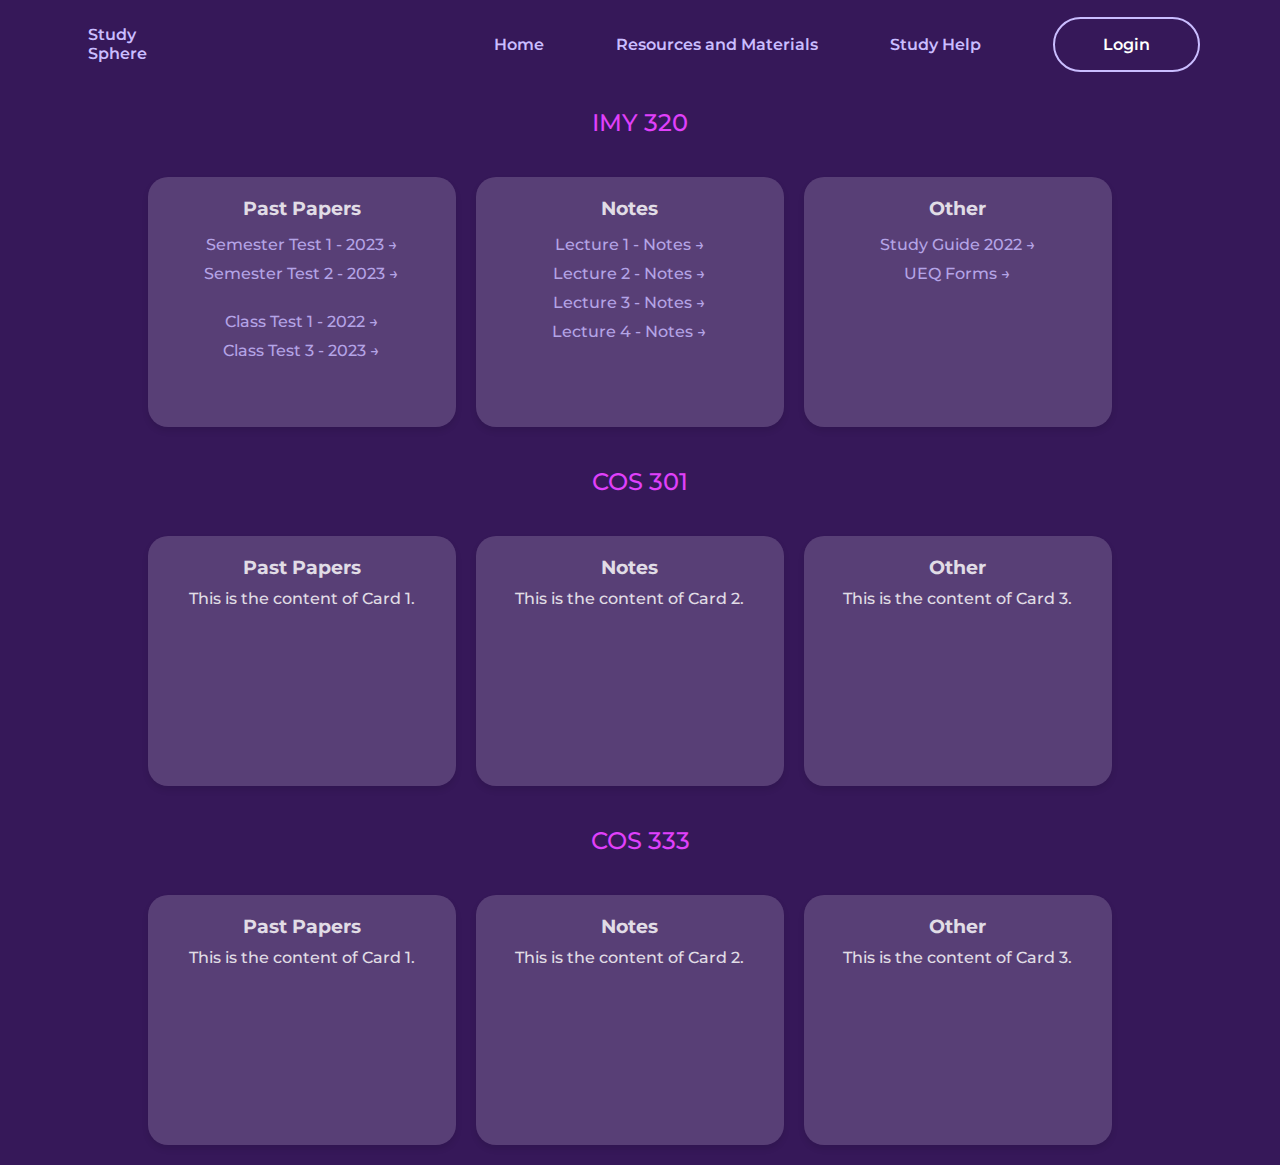
<file: html/resources.html>
<!DOCTYPE html>
<html lang="en">
<head>
    <meta charset="UTF-8">
    <meta name="viewport" content="width=device-width, initial-scale=1.0">
    <title>Student Resources</title>
  
    <link rel="stylesheet" href="../css/styles-resources.css"> 
    <link rel="stylesheet" href="../css/styles.css"> 
</head>
<body>
        <nav class="nav container">
           <a href="#" class="logo">
               <i class="ri-school-line"></i> Study Sphere
           </a>

           <div class="nav_bar" id="nav-menu">
              <ul class="nav_content_list">
                 <li class="nav_item">
                    <a href="./home.html" class="nav_button_normal">Home</a>
                 </li>

                 <li class="nav_item">
                    <a href="./resources.html" class="nav_button_normal">Resources and Materials</a>
                 </li>

                 <li class="nav_item">
                    <a href="./studyhelp.html" class="nav_button_normal">Study Help</a>
                 </li>
              </ul>

              <a href="#" class="nav_button">Login</a>
        
           </div>

        </nav>


     <div class="resources_container">

        <!--Module 1-->
        <div class="module_container">
     <div class="module-heading">
       IMY 320
    </div>
    <div class="card-container clearfix">
        <div class="card">
            <div class="card_titles">
            <h3>Past Papers</h3>
                <div class="doc_list">
               <a class = "file_list" href="../resources/LecturerInstructions.pdf" target="_blank">Semester Test 1 - 2023 &#x2192;</a>
               <a class = "file_list" href="../resources/LecturerInstructions.pdf" target="_blank">Semester Test 2 - 2023 &#x2192;</a>
               <br>
               <a class = "file_list" href="../resources/LecturerInstructions.pdf" target="_blank">Class Test 1 - 2022 &#x2192;</a>
               <a class = "file_list" href="../resources/LecturerInstructions.pdf" target="_blank">Class Test 3 - 2023 &#x2192;</a>
            </div>
       
           
        </div>
        </div>
        <div class="card">
            <div class="card_titles">
            <h3>Notes</h3>
            <a  class = "file_list" href="../resources/LecturerInstructions.pdf" target="_blank">Lecture 1 - Notes &#x2192;</a>
            <a class = "file_list" href="../resources/LecturerInstructions.pdf" target="_blank">Lecture 2 - Notes &#x2192;</a>
               <a class = "file_list" href="../resources/LecturerInstructions.pdf" target="_blank">Lecture 3 - Notes &#x2192;</a>
               <a class = "file_list" href="../resources/LecturerInstructions.pdf" target="_blank">Lecture 4 - Notes &#x2192;</a>
            </div>
        </div>
        <div class="card">
            <div class="card_titles">
            <h3>Other</h3>
            <a class = "file_list" href="../resources/LecturerInstructions.pdf" target="_blank">Study Guide 2022 &#x2192;</a>
            <a class = "file_list" href="../resources/LecturerInstructions.pdf" target="_blank">UEQ Forms &#x2192;</a>
            </div>
        </div>
    </div>
</div>

      <!--Module 2-->
      <div class="module_container">
    <div class="module-heading">
       COS 301
    </div>
    <div class="card-container clearfix">
        <div class="card">
            <div class="card_titles">
            <h3>Past Papers</h3>
            <p>This is the content of Card 1.</p>
            </div>
        </div>
        <div class="card">
            <div class="card_titles">
            <h3>Notes</h3>
            <p>This is the content of Card 2.</p>
            </div>
        </div>
        <div class="card">
            <div class="card_titles">
            <h3>Other</h3>
            <p>This is the content of Card 3.</p>
            </div>
        </div>
    </div>
</div>

     <!--Module 3-->
     <div class="module_container">
     <div class="module-heading">
        COS 333
    </div>
    <div class="card-container clearfix">
        <div class="card">
            <div class="card_titles">
            <h3>Past Papers</h3>
            <p>This is the content of Card 1.</p>
            </div>
        </div>
        <div class="card">
            <div class="card_titles">
            <h3>Notes</h3>
            <p>This is the content of Card 2.</p>
            </div>
        </div>
        <div class="card">
            <div class="card_titles">
            <h3>Other</h3>
            <p>This is the content of Card 3.</p>
            </div>
        </div>
    </div>

</div>

</div>
</body>
</html>
</file>
<file: css/styles-resources.css>
/*=============== GOOGLE FONTS ===============*/
@import url("https://fonts.googleapis.com/css2?family=Montserrat:wght@400;500;600;700&display=swap");

/*=============== VARIABLES CSS ===============*/
:root {
  --header-height: 3.5rem;

  /*========== Colors ==========*/
  /*Color mode HSL(hue, saturation, lightness)*/
  --first-color: hsl(268, 58%, 48%);
  --first-color-alt: rgba(92, 61, 127, 0.85);
  --second-color: hsl(335, 88%, 56%);
  --second-color-alt: hsl(328, 78%, 38%);
  --title-color: hsl(0, 0%, 100%);
  --text-color: hsl(252, 100%, 87%);
  --body-color: hsl(268, 58%, 22%);

  /*========== Font and typography ==========*/
  /*.5rem = 8px | 1rem = 16px ...*/
  --body-font: "Montserrat", sans-serif;
  --biggest-font-size: 2rem;
  --normal-font-size: .938rem;
  --small-font-size: .813rem;

  /*========== Font weight ==========*/
  --font-medium: 500;
  --font-semi-bold: 600;
  --font-bold: 700;

  /*========== z index ==========*/
  --z-tooltip: 10;
  --z-fixed: 100;
}

/*========== Responsive typography ==========*/
@media screen and (min-width: 1152px) {
  :root {
    --biggest-font-size: 4rem;
    --h3-font-size: 1.125rem;
    --normal-font-size: 1rem;
    --small-font-size: .875rem;
  }
}

/*=============== BASE ===============*/
* {
  box-sizing: border-box;
  padding: 0;
  margin: 0;
}

body {
  font-family: var(--body-font);
  font-size: var(--normal-font-size);
  font-weight: var(--font-medium);
  background-color: var(--body-color);
  color: var(--text-color);
}

ul {
  list-style: none;
}

a {
  text-decoration: none;
}

img {
  display: block;
  max-width: 100%;
  height: auto;
}

/*=============== REUSABLE CSS CLASSES ===============*/
.container {
  max-width: 1120px;
  margin-inline: 1.5rem;
}

.main {
  overflow: hidden; /* For animation */
}

/*=============== HEADER & NAV ===============*/
.header {
  position: fixed;
  width: 100%;
  top: 0;
  left: 0;
  background-color: var(--body-color);
  z-index: 100;
}

.nav {
  height: var(--header-height);
  display: flex;
  justify-content: space-between;
  align-items: center;
  animation: slideIn 0.5s ease forwards;
}


.logo {
  color: var(--text-color);
  column-gap: .5rem;
  font-weight: var(--font-semi-bold);
}

.logo i {
  font-size: 1.25rem;
  font-weight: initial;
}


/* Navigation for mobile devices */
@media screen and (max-width: 1023px) {
  .nav_bar {
    position: fixed;
    top: 0;
    right: -100%;
    background-color: var(--body-color);
    width: 80%;
    height: 100%;
    box-shadow: 0 0 16px hsla(268, 58%, 4%, .2);
    padding: 6rem 3rem;
    display: flex;
    flex-direction: column;
    row-gap: 2.5rem;
    transition: right .4s;
  }
}

.nav_item:hover{
  transform: scale(1.1);
}

.nav_content_list {
  display: flex;
  flex-direction: column;
  row-gap: 2.5rem;
}

.nav_button {
  color: var(--text-color);
  font-weight: var(--font-semi-bold);
 
}

.nav_button:hover {
  color: var(--title-color);
  transform: scale(1.1);
}

.nav_button {
  display: inline-block;
  width: max-content;
  background-color: var(--body-color);
  border: 2px solid var(--text-color);
  padding: 1rem 3rem;
  border-radius: 4rem;
  color: var(--title-color);
  font-weight: var(--font-semi-bold);
  z-index: 2;
}

.logo, 
.nav_toggle, 
.nav_close {
  display: flex;
  align-items: center;
  justify-content: center;
}

.nav_close {
  position: absolute;
  top: .75rem;
  right: 1.5rem;
}

.nav_toggle, 
.nav_close {
  border-radius: 50%;
  font-size: 1.25rem;
  background-color: var(--first-color-alt);
  width: 2rem;
  height: 2rem;
  cursor: pointer;
}

/* Show menu */
.show-menu {
  right: 0;
}

/*=============== HOME ===============*/
.home {
  position: relative;
  height: 100vh;
}

.home_container {
  padding-top: 7rem;
  display: grid;
  row-gap: 3rem;
}

.home_content {
  text-align: center;
}

.home_subtitle {
  font-size: var(--small-font-size);
  margin-bottom: .5rem;
  letter-spacing: 1px;
   animation: slideIn 0.5s ease forwards;
}

.home_title {
  position: relative;
  width: max-content;
  margin: 0 auto .75rem;
  font-size: var(--biggest-font-size);
  color: var(--title-color);
  animation: slideIn 0.5s ease forwards;
}

.home_title img {
  position: absolute;
  right: 0;
  bottom: 0;
  animation: slideIn 0.5s ease forwards;
}

.home_title span {
  position: relative;
  z-index: 5;
  animation: slideIn 0.5s ease forwards;
}

.home_description {
  line-height: 150%;
  margin-bottom: 1.25rem;
  animation: slideIn 0.5s ease forwards;
}

.home_button {
  display: inline-block;
  background: linear-gradient(180deg, 
              var(--second-color), 
              var(--second-color-alt));
  padding: 1.125rem 3rem;
  border-radius: 4rem;
  color: var(--title-color);
  font-weight: var(--font-semi-bold);
  box-shadow: 0 8px 32px hsla(268, 58%, 4%, .3), 
              inset 0 4px 8px hsla(0, 0%, 100%, .4);
  animation: slideIn 0.5s ease forwards;
}

.home_butt{
  display: inline-block;
}

.home_butt:hover{
  transform: scale(1.05);
}

.home_images {
  position: relative;
  display: flex;
  justify-content: center;
  height: 250px;
  animation: slideIn 0.5s ease forwards;
}

.home_images img {
  position: absolute;
  animation: slideIn 0.5s ease forwards;
}

.home_points {
  width: 320px;
  top: -1rem;
  animation: slideIn 0.5s ease forwards;
}

.home_rocket {
  width: 220px;
  animation: slideIn 0.5s ease forwards;
}

.home_planet-1 {
  width: 110px;
  top: 1.25rem;
  left: .75rem;
  animation: slideIn 0.5s ease forwards;
}

.home_planet-2 {
  width: 70px;
  right: 0;
  top: -1.25rem;
  animation: slideIn 0.5s ease forwards;
}

.home_cloud-1, 
.home_cloud-2 {
  position: absolute;
  bottom: 0;
  max-width: initial;
  animation: slideIn 0.5s ease forwards;
}

.home_cloud-2 {
  width: 500px;
  right: -4rem;
  animation: slideIn 0.5s ease forwards;
}

.home_cloud-1 {
  width: 700px;
  right: -6rem;
  animation: slideIn 0.5s ease forwards;
}

/*=============== BREAKPOINTS ===============*/
/* For small devices */
@media screen and (max-width: 300px) {
  .container {
    margin-inline: 1rem;
  }

  .home_title {
    font-size: 1.75rem;
  }
}

/* For taller devices */
@media screen and (min-width: 376px) and (min-height: 800px) {
  .home_container {
    padding-top: 10rem;
  }
}

/* For medium devices */
@media screen and (min-width: 576px) {
  .home_container {
    grid-template-columns: 400px;
    justify-content: center;
  }

  .nav_bar {
    width: 60%;
  }

  .home_cloud-1 {
    width: 100%;
    left: 0;
    animation: slideIn 0.5s ease forwards;
  }
  .home_cloud-2 {
    width: 80%;
    animation: slideIn 0.5s ease forwards;
  }
}

@media screen and (min-width: 767px) {
  .home {
    display: grid;
    place-content: center;
  }
  .home_container {
    grid-template-columns: repeat(2, 350px);
    padding-top: 0;
  }
  .home_content {
    text-align: initial;
  }
  .home_title {
    margin-inline: 0;
  }
}

/* For large devices */
@media screen and (min-width: 1023px) {
  .nav {
    height: calc(var(--header-height) + 2rem);
  }
  .nav_bar {
    width: 100%;
    display: flex;
    align-items: center;
    column-gap: 4.5rem;
  }
  .nav_content_list {
    margin-left: auto;
    flex-direction: row;
    column-gap: 4.5rem;
  }
}
@media screen and (min-width: 1152px) {
  .container {
    margin-inline: auto;
  }

  .home_container {
    grid-template-columns: 460px 650px;
    align-items: center;
    z-index: 5;
  }
  .home_subtitle {
    font-size: var(--normal-font-size);
    margin-bottom: .75rem;
  }
  .home_title {
    letter-spacing: -3px;
    margin-bottom: 1rem;
  }
  .home_title img {
    width: 250px;
    right: -.75rem;
  }
  .home_description {
    font-size: var(--h3-font-size);
    margin-bottom: 3rem;
  }
  .home_images {
    height: 450px;
  }
  .home_points {
    width: 100%;
    top: -2rem;
    right: -1rem;
  }
  .home_rocket {
    width: 450px;
  }
  .home_planet-1 {
    width: 210px;
    left: 5rem;
  }
  .home_planet-2 {
    width: 130px;
    right: -2rem;
  }
  .home_cloud-1, 
  .home_cloud-2 {
    bottom: -3rem;
  }
}

.nav_button_normal {
  color: var(--text-color);
  font-weight: var(--font-semi-bold);
  transition: color .4s;
  
}

.nav_button_normal:hover {
  color: var(--title-color); 
}

/* styles-resources.css */
/* Add your custom styles here for the resources section */
/* styles-resources.css */
@keyframes slideIn {
  from {
    transform: translateY(100%);
    opacity: 0;
  }
  to {
    transform: translateX(0);
    opacity: 1;
  }
}


.module-heading {
    font-size: 24px;
    padding: 20px;
    text-align: center;

    color: #E040FB;
  }
  
  /* Container for the cards */
  .card-container {
    display: flex;
    justify-content: space-between;
    padding: 20px;
  }
  
  /* Style for individual cards */
  .card {
    flex-basis: calc(33.33% - 20px); /* Adjust the width of cards as needed */
    opacity: 85%;
    background-color: var(--first-color-alt);
    border-radius: 20px;
    padding: 20px;
    margin-right: 20px;
    box-shadow: 0 4px 6px rgba(0, 0, 0, 0.1);
    transition: transform 0.2s;
    height: 250px;
    color: var( --title-color);
  }
  
  /* Add some hover effect to cards */
  .card:hover {
    transform: scale(1.05);
  }
  
  /* Clearfix to prevent card container from collapsing */
  .clearfix::after {
    content: "";
    display: table;
    clear: both;
  }

  .card_titles{
    display: flex;
    flex-direction: column;
    justify-content: center;
    align-items: center;

  }

  .module_container{
    width: 80%;
    height: 80%;
    overflow-y: auto; /* Enable vertical scrolling for the cards */
    position: relative; /* Make sure the background images stay relative to this container */
  }

  .scrollable-content{
    overflow-y: auto; /* Enable vertical scrolling for the cards */
    position: relative; /* Make sure the background images stay relative to this container */
  }

  .resources_container{
    justify-content: center;
    align-items: center;
    display: flex;
    flex-direction: column;
    animation: slideIn 0.5s ease forwards;
    position: relative;
    width: 100%;
    z-index: 10; /* Set a higher z-index for the content */
  }

a{
    text-decoration: none;
    color: var(--text-color);
}

@keyframes slideIn {
  from {
    transform: translateY(100%);
    opacity: 0;
  }
  to {
    transform: translateX(0);
    opacity: 1;
  }
}

.doc_list{
  display: flex;
  flex-direction: column;
  align-items: center;
  justify-content: center;
}

.toggle-content {
  display: none;
}

.show-content {
  display: block;
}

h3{
  padding-bottom: 10px;
}

.file_list{
  padding: 5px;
}

.file_list:hover{
  color: #E040FB;
}

.home_images {
  position: fixed; /* Fix the position of the background images */
  display: flex;
  justify-content: center;
  height: 100vh;
  animation: slideIn 0.5s ease forwards;
  z-index: -1;
  top: 5%; /* Stick the images to the top of the viewport */
  left: 0; /* Optionally, you can adjust the left position */
}

.cloud-image {
  position: fixed;
  left: 0;
  z-index: -1; /* Place behind the container */
  transform: translateY(-50%); /* Center vertically */
  animation: slideIn 0.5s ease forwards;
  bottom:0%;
}

.space-image {
  position: fixed;
  /*top: 50%;  Adjust this value to move the image down */
  bottom: 1%;
  left: 0;
  z-index: -1; /* Place behind the container */
  /*transform: translateY(-50%);  Center vertically */
  animation: slideIn 0.5s ease forwards;
}
</file>
<file: css/styles.css>
/*=============== GOOGLE FONTS ===============*/
@import url("https://fonts.googleapis.com/css2?family=Montserrat:wght@400;500;600;700&display=swap");

/*=============== VARIABLES CSS ===============*/
:root {
  --header-height: 3.5rem;

  /*========== Colors ==========*/
  /*Color mode HSL(hue, saturation, lightness)*/
  --first-color: hsl(268, 58%, 48%);
  --first-color-alt: hsl(268, 28%, 38%);
  --second-color: hsl(335, 88%, 56%);
  --second-color-alt: hsl(328, 78%, 38%);
  --title-color: hsl(0, 0%, 100%);
  --text-color: hsl(252, 100%, 87%);
  --body-color: hsl(268, 58%, 22%);

  /*========== Font and typography ==========*/
  /*.5rem = 8px | 1rem = 16px ...*/
  --body-font: "Montserrat", sans-serif;
  --biggest-font-size: 2rem;
  --normal-font-size: .938rem;
  --small-font-size: .813rem;

  /*========== Font weight ==========*/
  --font-medium: 500;
  --font-semi-bold: 600;
  --font-bold: 700;

  /*========== z index ==========*/
  --z-tooltip: 10;
  --z-fixed: 100;
}

/*========== Responsive typography ==========*/
@media screen and (min-width: 1152px) {
  :root {
    --biggest-font-size: 4rem;
    --h3-font-size: 1.125rem;
    --normal-font-size: 1rem;
    --small-font-size: .875rem;
  }
}

/*=============== BASE ===============*/
* {
  box-sizing: border-box;
  padding: 0;
  margin: 0;
}

body {
  font-family: var(--body-font);
  font-size: var(--normal-font-size);
  font-weight: var(--font-medium);
  background-color: var(--body-color);
  color: var(--text-color);
}

ul {
  list-style: none;
}

a {
  text-decoration: none;
}

img {
  display: block;
  max-width: 100%;
  height: auto;
}

/*=============== REUSABLE CSS CLASSES ===============*/
.container {
  max-width: 1120px;
  margin-inline: 1.5rem;
}

.main {
  overflow: hidden; /* For animation */
}

/*=============== HEADER & NAV ===============*/
.header {
  position: fixed;
  width: 100%;
  top: 0;
  left: 0;
  background-color: var(--body-color);
  z-index: var(--z-fixed);
}

.nav {
  height: var(--header-height);
  display: flex;
  justify-content: space-between;
  align-items: center;
  animation: slideIn 0.5s ease forwards;
}


.logo {
  color: var(--text-color);
  column-gap: .5rem;
  font-weight: var(--font-semi-bold);
}

.logo i {
  font-size: 1.25rem;
  font-weight: initial;
}


/* Navigation for mobile devices */
@media screen and (max-width: 1023px) {
  .nav_bar {
    position: fixed;
    top: 0;
    right: -100%;
    background-color: var(--body-color);
    width: 80%;
    height: 100%;
    box-shadow: 0 0 16px hsla(268, 58%, 4%, .2);
    padding: 6rem 3rem;
    display: flex;
    flex-direction: column;
    row-gap: 2.5rem;
    transition: right .4s;
  }
}

.nav_item:hover{
  transform: scale(1.1);
}

.nav_content_list {
  display: flex;
  flex-direction: column;
  row-gap: 2.5rem;
}

.nav_button {
  color: var(--text-color);
  font-weight: var(--font-semi-bold);
 
}

.nav_button:hover {
  color: var(--title-color);
  transform: scale(1.1);
}

.nav_button {
  display: inline-block;
  width: max-content;
  background-color: var(--body-color);
  border: 2px solid var(--text-color);
  padding: 1rem 3rem;
  border-radius: 4rem;
  color: var(--title-color);
  font-weight: var(--font-semi-bold);
  z-index: 2;
}

.logo, 
.nav_toggle, 
.nav_close {
  display: flex;
  align-items: center;
  justify-content: center;
}

.nav_close {
  position: absolute;
  top: .75rem;
  right: 1.5rem;
}

.nav_toggle, 
.nav_close {
  border-radius: 50%;
  font-size: 1.25rem;
  background-color: var(--first-color-alt);
  width: 2rem;
  height: 2rem;
  cursor: pointer;
}

/* Show menu */
.show-menu {
  right: 0;
}

/*=============== HOME ===============*/
.home {
  position: relative;
  height: 100vh;
}

.home_container {
  padding-top: 7rem;
  display: grid;
  row-gap: 3rem;
}

.home_content {
  text-align: center;
}

.home_subtitle {
  font-size: var(--small-font-size);
  margin-bottom: .5rem;
  letter-spacing: 1px;
   animation: slideIn 0.5s ease forwards;
}

.home_title {
  position: relative;
  width: max-content;
  margin: 0 auto .75rem;
  font-size: var(--biggest-font-size);
  color: var(--title-color);
  animation: slideIn 0.5s ease forwards;
}

.home_title img {
  position: absolute;
  right: 0;
  bottom: 0;
  animation: slideIn 0.5s ease forwards;
}

.home_title span {
  position: relative;
  z-index: 5;
  animation: slideIn 0.5s ease forwards;
}

.home_description {
  line-height: 150%;
  margin-bottom: 1.25rem;
  animation: slideIn 0.5s ease forwards;
}

.home_button {
  display: inline-block;
  background: linear-gradient(180deg, 
              var(--second-color), 
              var(--second-color-alt));
  padding: 1.125rem 3rem;
  border-radius: 4rem;
  color: var(--title-color);
  font-weight: var(--font-semi-bold);
  box-shadow: 0 8px 32px hsla(268, 58%, 4%, .3), 
              inset 0 4px 8px hsla(0, 0%, 100%, .4);
  animation: slideIn 0.5s ease forwards;
}

.home_butt{
  display: inline-block;
}

.home_butt:hover{
  transform: scale(1.05);
}

.home_images {
  position: relative;
  display: flex;
  justify-content: center;
  height: 250px;
  animation: slideIn 0.5s ease forwards;
}

.home_images img {
  position: absolute;
  animation: slideIn 0.5s ease forwards;
}

.home_points {
  width: 320px;
  top: -1rem;
  animation: slideIn 0.5s ease forwards;
}

.home_rocket {
  width: 220px;
  animation: slideIn 0.5s ease forwards;
}

.home_planet-1 {
  width: 110px;
  top: 1.25rem;
  left: .75rem;
  animation: slideIn 0.5s ease forwards;
}

.home_planet-2 {
  width: 70px;
  right: 0;
  top: -1.25rem;
  animation: slideIn 0.5s ease forwards;
}

.home_cloud-1, 
.home_cloud-2 {
  position: absolute;
  bottom: 0;
  max-width: initial;
  animation: slideIn 0.5s ease forwards;
}

.home_cloud-2 {
  width: 500px;
  right: -4rem;
  animation: slideIn 0.5s ease forwards;
}

.home_cloud-1 {
  width: 700px;
  right: -6rem;
  animation: slideIn 0.5s ease forwards;
}

/*=============== BREAKPOINTS ===============*/
/* For small devices */
@media screen and (max-width: 300px) {
  .container {
    margin-inline: 1rem;
  }

  .home_title {
    font-size: 1.75rem;
  }
}

/* For taller devices */
@media screen and (min-width: 376px) and (min-height: 800px) {
  .home_container {
    padding-top: 10rem;
  }
}

/* For medium devices */
@media screen and (min-width: 576px) {
  .home_container {
    grid-template-columns: 400px;
    justify-content: center;
  }

  .nav_bar {
    width: 60%;
  }

  .home_cloud-1 {
    width: 100%;
    left: 0;
    animation: slideIn 0.5s ease forwards;
  }
  .home_cloud-2 {
    width: 80%;
    animation: slideIn 0.5s ease forwards;
  }
}

@media screen and (min-width: 767px) {
  .home {
    display: grid;
    place-content: center;
  }
  .home_container {
    grid-template-columns: repeat(2, 350px);
    padding-top: 0;
  }
  .home_content {
    text-align: initial;
  }
  .home_title {
    margin-inline: 0;
  }
}

/* For large devices */
@media screen and (min-width: 1023px) {
  .nav {
    height: calc(var(--header-height) + 2rem);
  }
  .nav_bar {
    width: 100%;
    display: flex;
    align-items: center;
    column-gap: 4.5rem;
  }
  .nav_content_list {
    margin-left: auto;
    flex-direction: row;
    column-gap: 4.5rem;
  }
}
@media screen and (min-width: 1152px) {
  .container {
    margin-inline: auto;
  }

  .home_container {
    grid-template-columns: 460px 650px;
    align-items: center;
    z-index: 5;
  }
  .home_subtitle {
    font-size: var(--normal-font-size);
    margin-bottom: .75rem;
  }
  .home_title {
    letter-spacing: -3px;
    margin-bottom: 1rem;
  }
  .home_title img {
    width: 250px;
    right: -.75rem;
  }
  .home_description {
    font-size: var(--h3-font-size);
    margin-bottom: 3rem;
  }
  .home_images {
    height: 450px;
  }
  .home_points {
    width: 100%;
    top: -2rem;
    right: -1rem;
  }
  .home_rocket {
    width: 450px;
  }
  .home_planet-1 {
    width: 210px;
    left: 5rem;
  }
  .home_planet-2 {
    width: 130px;
    right: -2rem;
  }
  .home_cloud-1, 
  .home_cloud-2 {
    bottom: -3rem;
  }
}

.nav_button_normal {
  color: var(--text-color);
  font-weight: var(--font-semi-bold);
  transition: color .4s;
  
}

.nav_button_normal:hover {
  color: var(--title-color); 
}

/* styles-resources.css */
/* Add your custom styles here for the resources section */
/* styles-resources.css */
@keyframes slideIn {
  from {
    transform: translateY(100%);
    opacity: 0;
  }
  to {
    transform: translateX(0);
    opacity: 1;
  }
}
</file>
